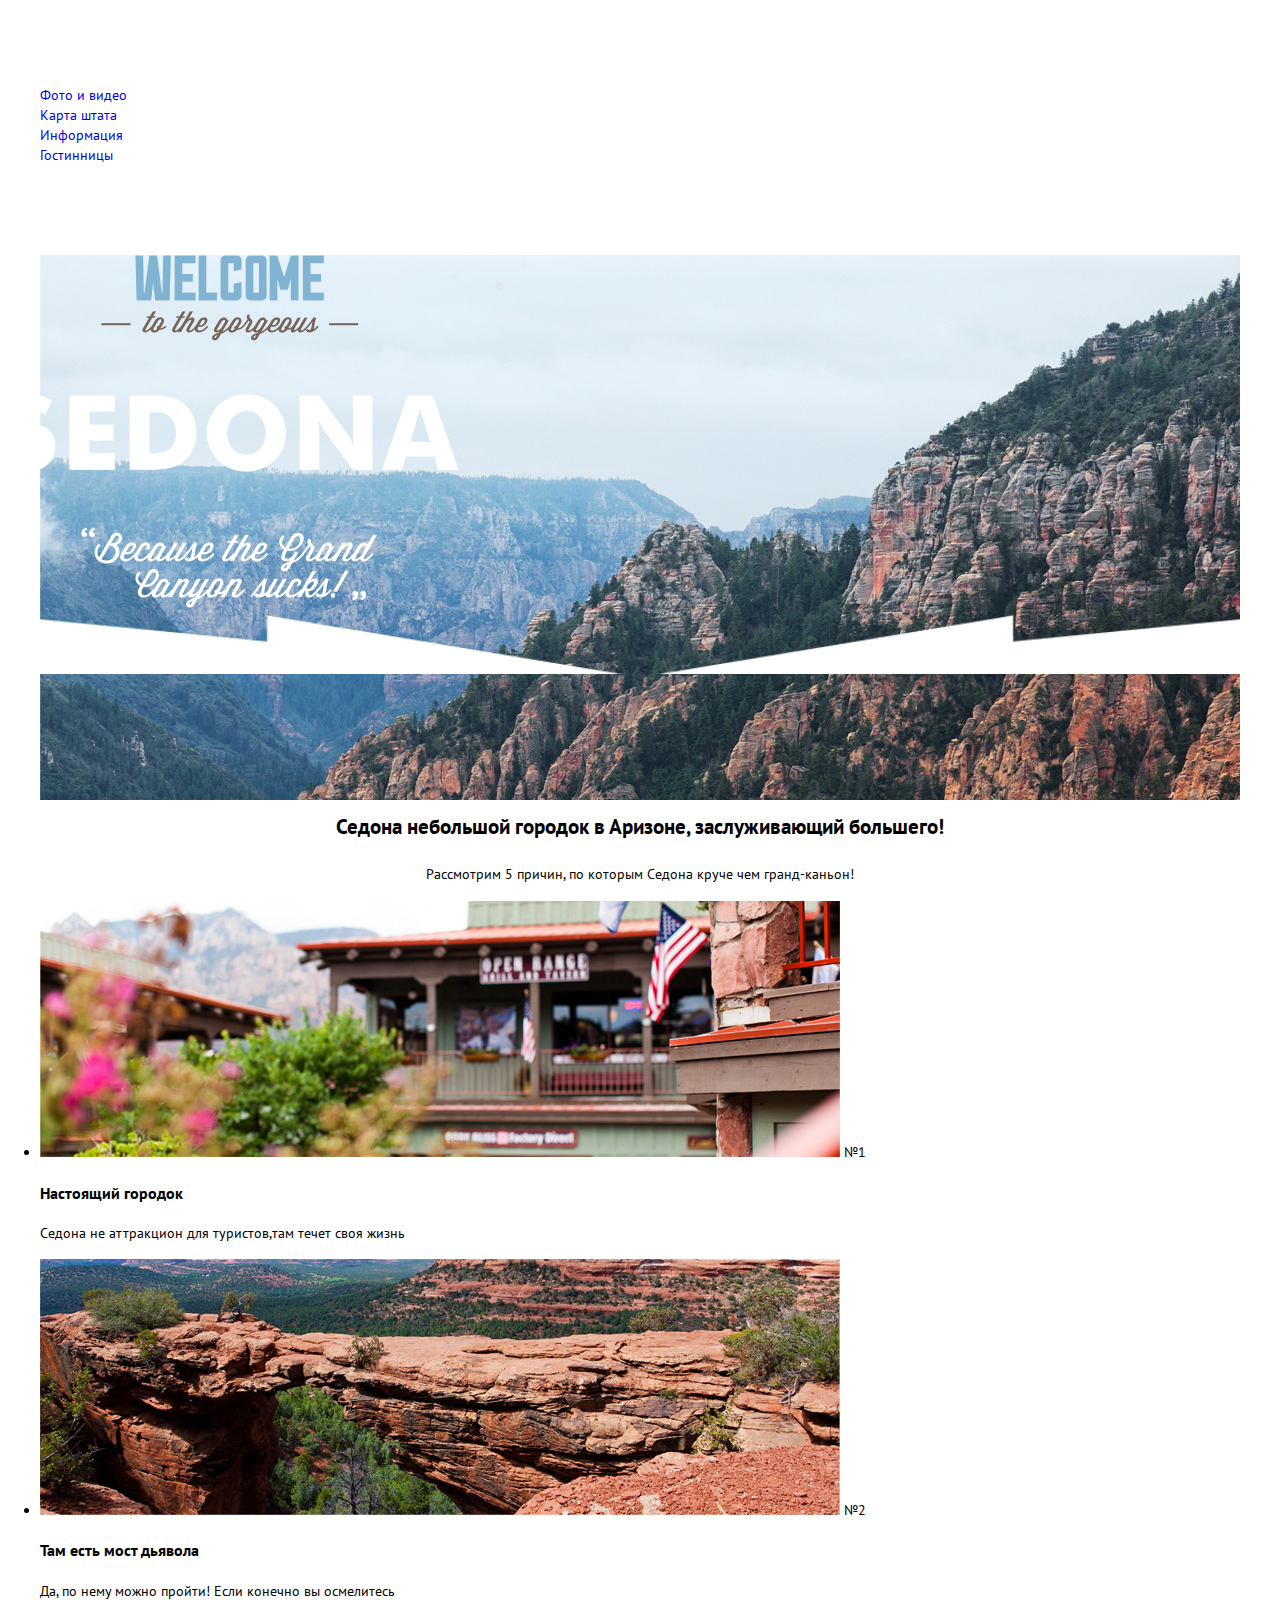
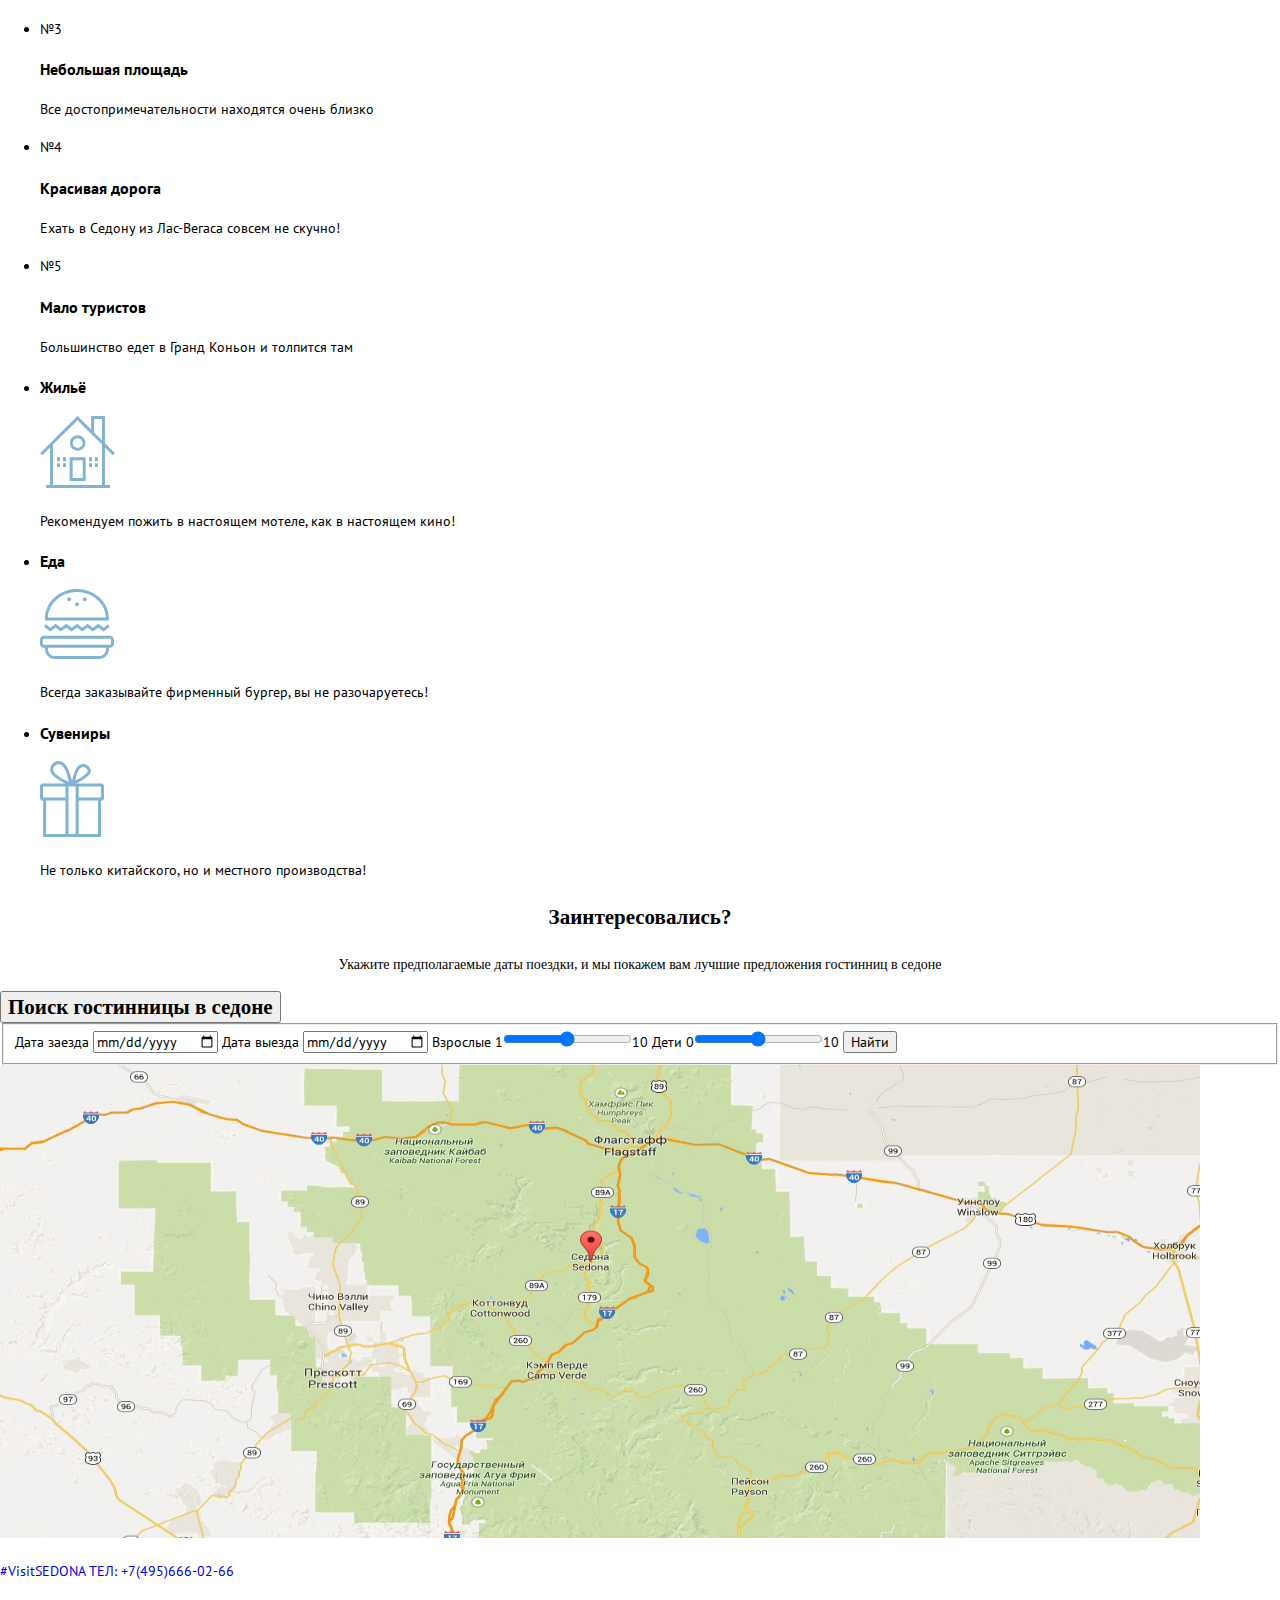
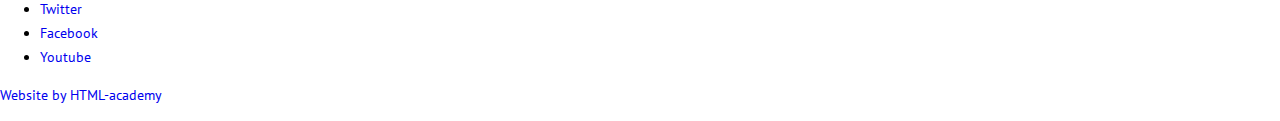
<file: index.html>
<!DOCTYPE html>
<html lang="ru">

<head>
  <meta charset="utf-8">
  <title> SEDONA </title>
  <link href="https://fonts.googleapis.com/css?family=PT+Sans&display=swap" rel="stylesheet">
  <link rel="stylesheet" type="text/css" href="css/normalize.css" />
  <link rel="stylesheet" type="text/css" href="css/styles.css" />
</head>

<body>
  <header class="main-header">
    <nav class="main-navigation">
      <a class="main-header-logo"></a>
      <ul class="navigation-list">
        <li><a class="navigation" href="photos&videos.html">Фото и видео</a></li>
        <li><a class="navigation" href="mapsofstate.html">Карта штата</a></li>
        <li><a class="navigation" href="info.html">Информация</a></li>
        <li><a class="navigation" href="hotels.html">Гостинницы</a></li>
      </ul>
    </nav>
  </header>
  <main>
    <div class="welcome-sedona">
      <img src="img/welcome.png" width="459" height="353" alt="Логотип города SEDONA">
    </div>
    <section>
      <p>
        <h1>Седона небольшой городок в Аризоне, заслуживающий большего!<h1>
      </p>
      <p class="advantages">Рассмотрим 5 причин, по которым Седона круче чем гранд-каньон!</p>
    </section>
    <ul>
      <li>
        <img src="img/realcity.jpg" width="800" height="256" alt="">
        <span>№1</span>
        <h3> Настоящий городок</h3>
        <p>Седона не аттракцион для туристов,там течет своя жизнь</p>
      </li>
      <li>
        <img src="img/bridgeofdevil.jpg" width="800" height="256" alt="#">
        <span>№2</span>
        <h3> Там есть мост дьявола</h3>
        <p>Да, по нему можно пройти! Если конечно вы осмелитесь</p>
      </li>
      <li>
        <span>№3</span>
        <h3>Небольшая площадь</h3>
        <p>Все достопримечательности находятся очень близко </p>
      </li>
      <li>
        <span>№4</span>
        <h3> Красивая дорога</h3>
        <p>Ехать в Седону из Лас-Вегаса совсем не скучно!</p>
      </li>
      <li>
        <span>№5</span>
        <h3> Мало туристов</h3>
        <p>Большинство едет в Гранд Коньон и толпится там</p>
      </li>
    </ul>
    <section>
      <ul>
        <li>
          <h3>Жильё</h3>
          <img src="img/house.svg" alt="Жильё">
          <p>Рекомендуем пожить в настоящем мотеле, как в настоящем кино!</p>
        </li>
        <li>
          <h3>Еда</h3>
          <img src="img/burger.svg" alt="Еда">
          <p>Всегда заказывайте фирменный бургер, вы не разочаруетесь!</p>
        </li>
        <li>
          <h3>Сувениры</h3>
          <img src="img/gift.svg" alt="Сувениры">
          <p>Не только китайского, но и местного производства!</p>
        </li>
      </ul>
    </section>
    <section>
      <div class="question">
        <h2>Заинтересовались?</h2>
        <p>
          Укажите предполагаемые даты поездки, и мы покажем вам лучшие предложения гостинниц в седоне
        </p>
      </div>
      <button class="search" name="search" value="searchhotel">
        Поиск гостинницы в седоне
      </button>
    </section>
    <form action="" method="post">
      <fieldset>
        <label>
          Дата заезда <input type="date" name="date" placeholder="24 апреля 2017">
        </label>
        <label>
          Дата выезда <input type="date" name="date" placeholder="4 июля 2017">
        </label>
        <label>
          Взрослые 1<input type="range" min="0" max="10">10
        </label>
        <label>
          Дети 0<input type="range" min="0" max="10">10
        </label>
        <button type="submit">Найти</button>
      </fieldset>
    </form>
    <img class="map" src="img/map.jpg" width="1200" height="473">
  </main>
  <footer>
    <p>
      <a href="sedona.html">#VisitSEDONA</a>
      <a href="formofcall.html">ТЕЛ: +7(495)666-02-66</a>
    </p>
    <ul>
      <li>
        <a href="https://twitter.com/" target='_blank'>Twitter</a>
      </li>
      <li>
        <a href="https://www.facebook.com/" target='_blank'>Facebook</a>
      </li>
      <li>
        <a href="https://www.youtube.com/" target='_blank'>Youtube</a>
      </li>
    </ul>
    <p>
      <a href="https://htmlacademy.ru/" target='_blank'> Website by HTML-academy</a>
    </p>
  </footer>

</body>

</html>
</file>
<file: css/styles.css>
body {
  margin: 0;
  padding: 0;
  font-family: 'PT Sans', sans-serif;
  font-size: 14px;
  line-height: 24px;
  font-weight: 400;
  color: #000000;
}

.main-header {
  margin-bottom: 76px;
}

.welcome-sedona {
  height: 545px;
  width: 100%;
  background: transparent url("../img/background-photo.jpg") top center no-repeat;
}

.main-header-logo::before {
  width: 140px;
  height: 71px;
  background-image: transparent url("../img/logo.png") center no-repeat;
  content: "";
  display: block;
}

.welcome-sedona::after {
  width: 100%;
  height: 59px;
  background: transparent url("../img/white-stripes.png") no-repeat;
  background-size: cover;
  content: "";
  display: block;
}

.sedona-background {
  width: 100%;
  height: ;
  background: transparent url("../img/filter-background.jpg") no-repeat top center;
}

a {
  text-decoration: none;
}

.main-navigation {
  font-size: 14px;
  line-height: 20px;
  color: #000000;
  background: transparent;
  display: flex;
  flex-direction: column;
}

.navigation-list {
  list-style: none;
}

.navigation:hover,
.navigation:focus {
  background-color: #95cfff;
}


h1 {
  font-size: 21px;
  font-weight: bold;
  font-stretch: normal;
  font-style: normal;
  line-height: 1.24;
  text-align: center;
}

.advantages {
  font-size: 14px;
  font-weight: normal;
  font-stretch: normal;
  font-style: normal;
  line-height: 1.86;
  text-align: center;
}

.question {
  font-family: PTSans;
  font-size: 14px;
  font-weight: normal;
  font-stretch: normal;
  font-style: normal;
  line-height: 1.71;
  letter-spacing: normal;
  text-align: center;
  color: #000000;
}

.search {
  font-family: PTSans;
  font-size: 21px;
  font-weight: bold;
  font-stretch: normal;
  font-style: normal;
  line-height: 1.24;
  letter-spacing: normal;
  text-align: center;
  color: #000000;
}

.hotels {
  list-style: none;
}

.detail.reservation {
  font-family: PTSans;
  font-size: 14px;
  font-weight: bold;
  font-style: normal;
  line-height: 1.5;
  text-align: left;
  color: white;
}
</file>
